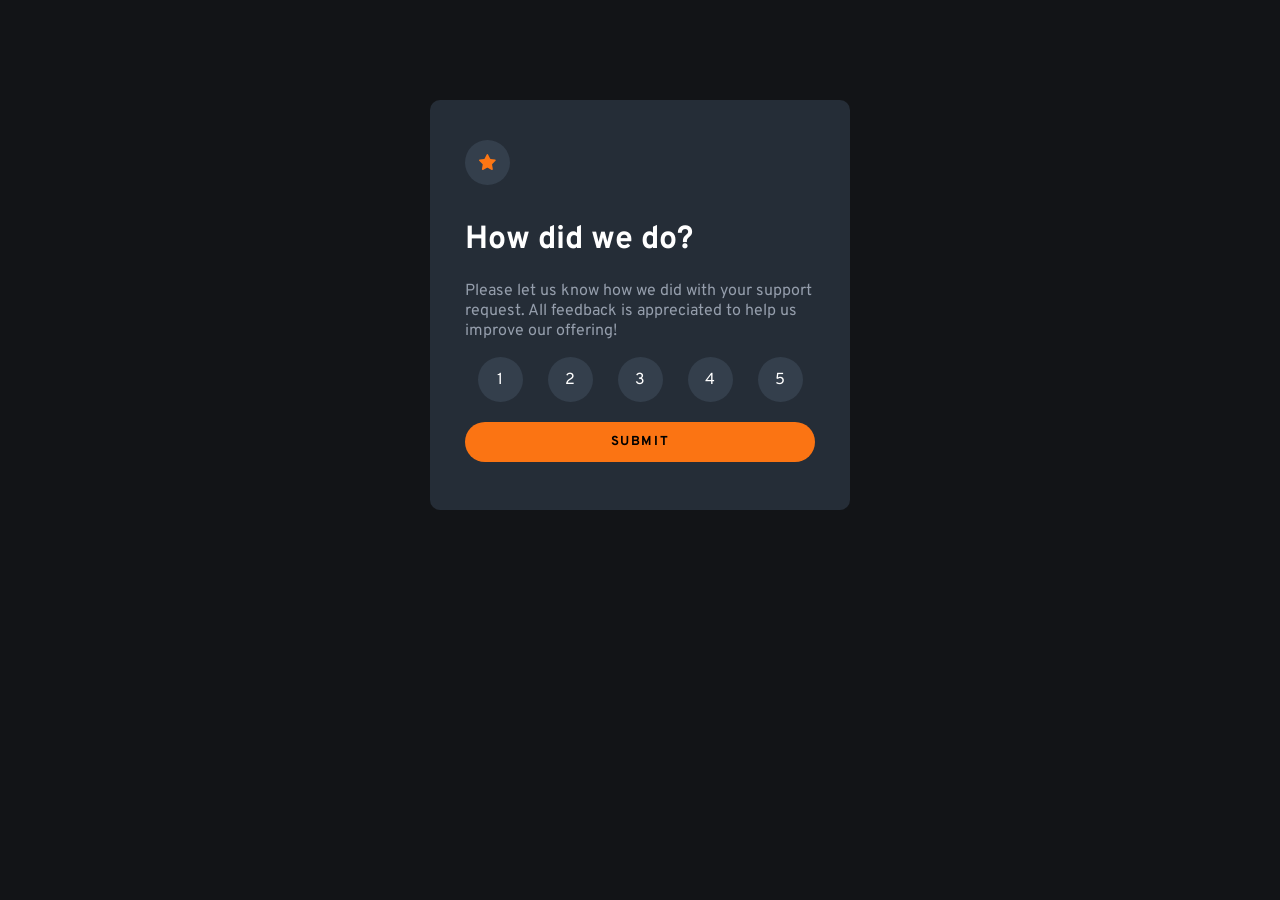
<file: Community_Friday_2025_04_25/index.html>
<!DOCTYPE html>
<html lang="en">
  <head>
    <meta charset="UTF-8" />
    <meta name="viewport" content="width=device-width, initial-scale=1.0" />
    <link
      rel="icon"
      type="image/png"
      sizes="32x32"
      href="./images/favicon-32x32.png"
    />
    <link rel="stylesheet" href="./styles.css" />
    <title>Frontend Mentor | Interactive rating component</title>
  </head>
  <body>
    <!-- RATING MODAL -->
    <div class="rating-container">
      <div class="star-container">
        <img class="star-img" src="./images/icon-star.svg" />
      </div>
      <div class="text-container">
        <h1 class="rating-heading">How did we do?</h1>
        <p class="rating-description">
          Please let us know how we did with your support request. All feedback
          is appreciated to help us improve our offering!
        </p>
      </div>
      <div class="ratings-container">
        <div class="rating-bubble">
          <span class="rating-bubble-text">1</span>
        </div>
        <div class="rating-bubble">
          <span class="rating-bubble-text">2</span>
        </div>
        <div class="rating-bubble">
          <span class="rating-bubble-text">3</span>
        </div>
        <div class="rating-bubble">
          <span class="rating-bubble-text">4</span>
        </div>
        <div class="rating-bubble">
          <span class="rating-bubble-text">5</span>
        </div>
      </div>
      <button class="submit-button">SUBMIT</button>
    </div>

    <!-- THANK YOU MODAL -->
    <div class="thank-you-container hidden">
      <img class="thank-you-img" src="./images/illustration-thank-you.svg" />
      <div class="rating-result">
        <p class="rating-result-text"></p>
      </div>
      <div class="msg-container">
        <h1 class="thank-you-heading">Thank you!</h1>
        <p class="thank-you-text">
          We appreciate you taking the time to give a rating. If you ever need
          more support, don't hesitate to get in touch!
        </p>
      </div>
    </div>
    <script src="./script.js"></script>
  </body>
</html>
</file>
<file: Community_Friday_2025_04_25/styles.css>
@import url('https://fonts.googleapis.com/css2?family=Overpass:ital,wght@0,100..900;1,100..900&family=Roboto:ital,wght@0,100;0,300;0,400;0,500;0,700;0,900;1,100;1,300;1,400;1,500;1,700;1,900&display=swap');

:root {
  --color-bg-body: hsl(216, 12%, 8%);
  --color-bg-rating-container: hsl(213, 19%, 18%);
  --color-bg-star-container: hsl(213, 19%, 25%);
  --color-text-default: white;
  --color-text-description: hsl(217, 12%, 63%);
  --color-bubble-hover-bg: white;
  --color-bubble-hover-text: hsl(213, 19%, 18%);
  --color-selected: hsl(25, 97%, 53%);
  --color-submit-bg: hsl(25, 97%, 53%);
  --color-submit-hover-bg: white;
  --color-submit-hover-text: black;
  --color-submit-text: black;
}

body {
  display: flex;
  justify-content: center;
  align-items: center;
  background-color: var(--color-bg-body);
  margin-top: 100px;
}

.hidden {
  display: none !important;
}

/* Rating container styling */

.rating-container {
  display: flex;
  flex-direction: column;
  height: 350px;
  width: 350px;
  padding: 40px 35px 20px 35px;
  background-color: var(--color-bg-rating-container);
  border-radius: 10px;
}

.star-container {
  background-color: var(--color-bg-star-container);
  border-radius: 50%;
  height: 45px;
  width: 45px;
  display: flex;
  justify-content: center;
  align-items: center;
}

.star-img {
  margin-bottom: 2px;
}

.text-container {
  color: var(--color-text-default);
  font-family: 'Overpass';
}

.rating-heading {
  margin-top: 35px;
  color: var(--color-text-default);
}

.rating-description {
  color: var(--color-text-description);
}

.ratings-container {
  display: flex;
  justify-content: space-around;
  margin: 0px 0px 20px 0px;
}

.rating-bubble {
  background-color: var(--color-bg-star-container);
  color: var(--color-text-default);
  font-family: 'Overpass';
  border-radius: 50%;
  height: 45px;
  width: 45px;
  display: flex;
  justify-content: center;
  align-items: center;
}

.rating-bubble:hover {
  background-color: var(--color-bubble-hover-bg);
  color: var(--color-bubble-hover-text);
  cursor: pointer;
}

.rating-bubble.selected {
  background-color: var(--color-selected);
  color: var(--color-text-default);
}

.rating-bubble-text {
  margin-top: 1px;
}

.submit-button {
  letter-spacing: 0.1rem;
  font-size: 13px;
  font-family: 'Overpass';
  background-color: var(--color-submit-bg);
  color: var(--color-submit-text);
  border-radius: 25px;
  border: none;
  height: 40px;
  font-weight: bold;
}

/* Thank you container */

.thank-you-container {
  display: flex;
  flex-direction: column;
  text-align: center;
  font-family: 'Overpass';
  height: 330px;
  width: 350px;
  padding: 40px 35px 20px 35px;
  background-color: var(--color-bg-rating-container);
  border-radius: 10px;
}

.thank-you-img {
  width: 140px;
  height: auto;
  align-self: center;
}

.rating-result {
  align-self: center;
  background-color: var(--color-bg-star-container);
  border-radius: 10px;
  margin: 15px;
  width: 60%;
}

.rating-result-text {
  color: var(--color-selected);
  margin: 5px;
  padding-top: 1px;
}

.thank-you-heading {
  color: var(--color-text-default);
}

.thank-you-text {
  color: var(--color-text-description);
}

/* MEDIA QUERIES */

@media (max-width: 375px) {
  .rating-container {
    width: 250px;
    height: 300px;
    padding: 20px 35px 20px 35px;
  }

  .rating-heading {
    font-size: 25px;
    margin-top: 15px;
  }

  .rating-bubble {
    height: 35px;
    width: 35px;
  }

  .star-container {
    width: 35px;
    height: 35px;
  }

  .star-img {
    height: 15px;
    width: auto;
    margin-left: 2px;
  }

  .thank-you-container {
    width: 250px;
    height: 350px;
  }
}

@media (hover: hover) and (pointer: fine) {
  .submit-button:hover {
    background-color: var(--color-submit-hover-bg);
    color: var(--color-submit-hover-text);
    cursor: pointer;
  }
}
</file>
